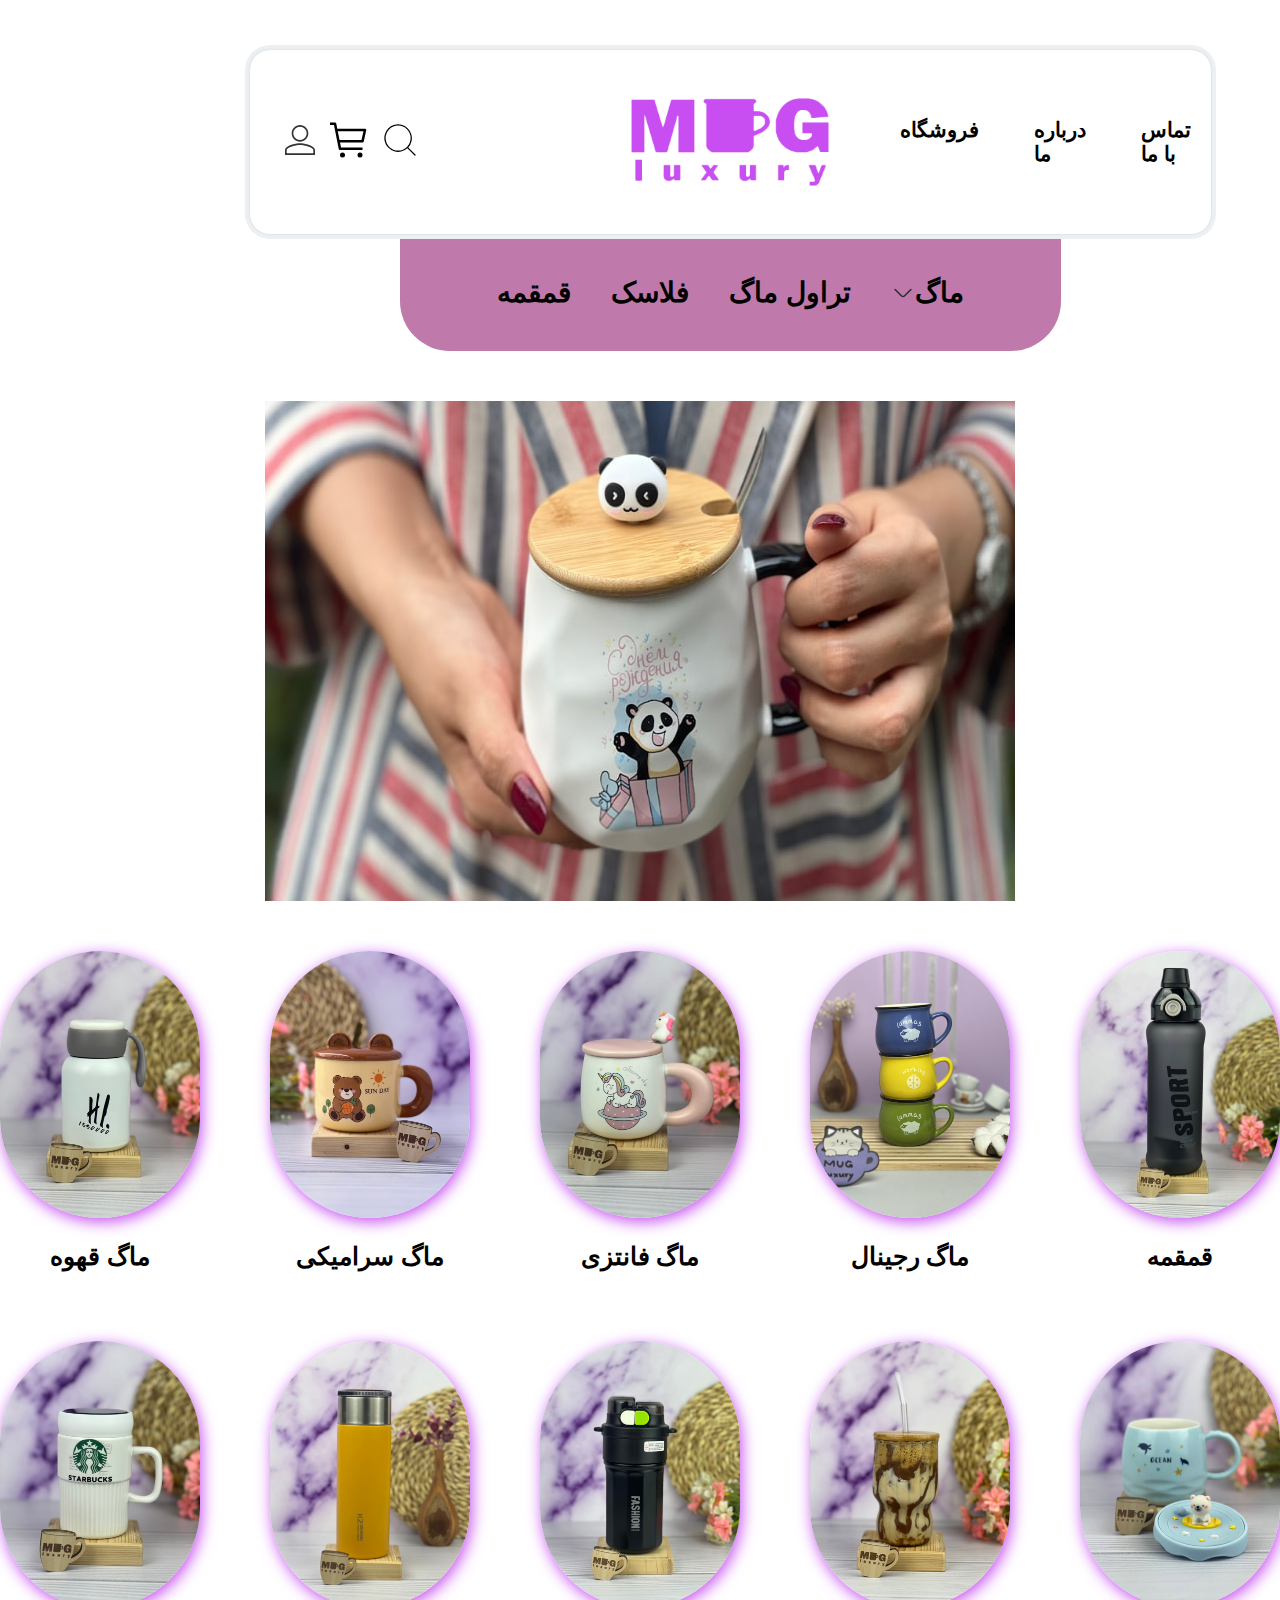
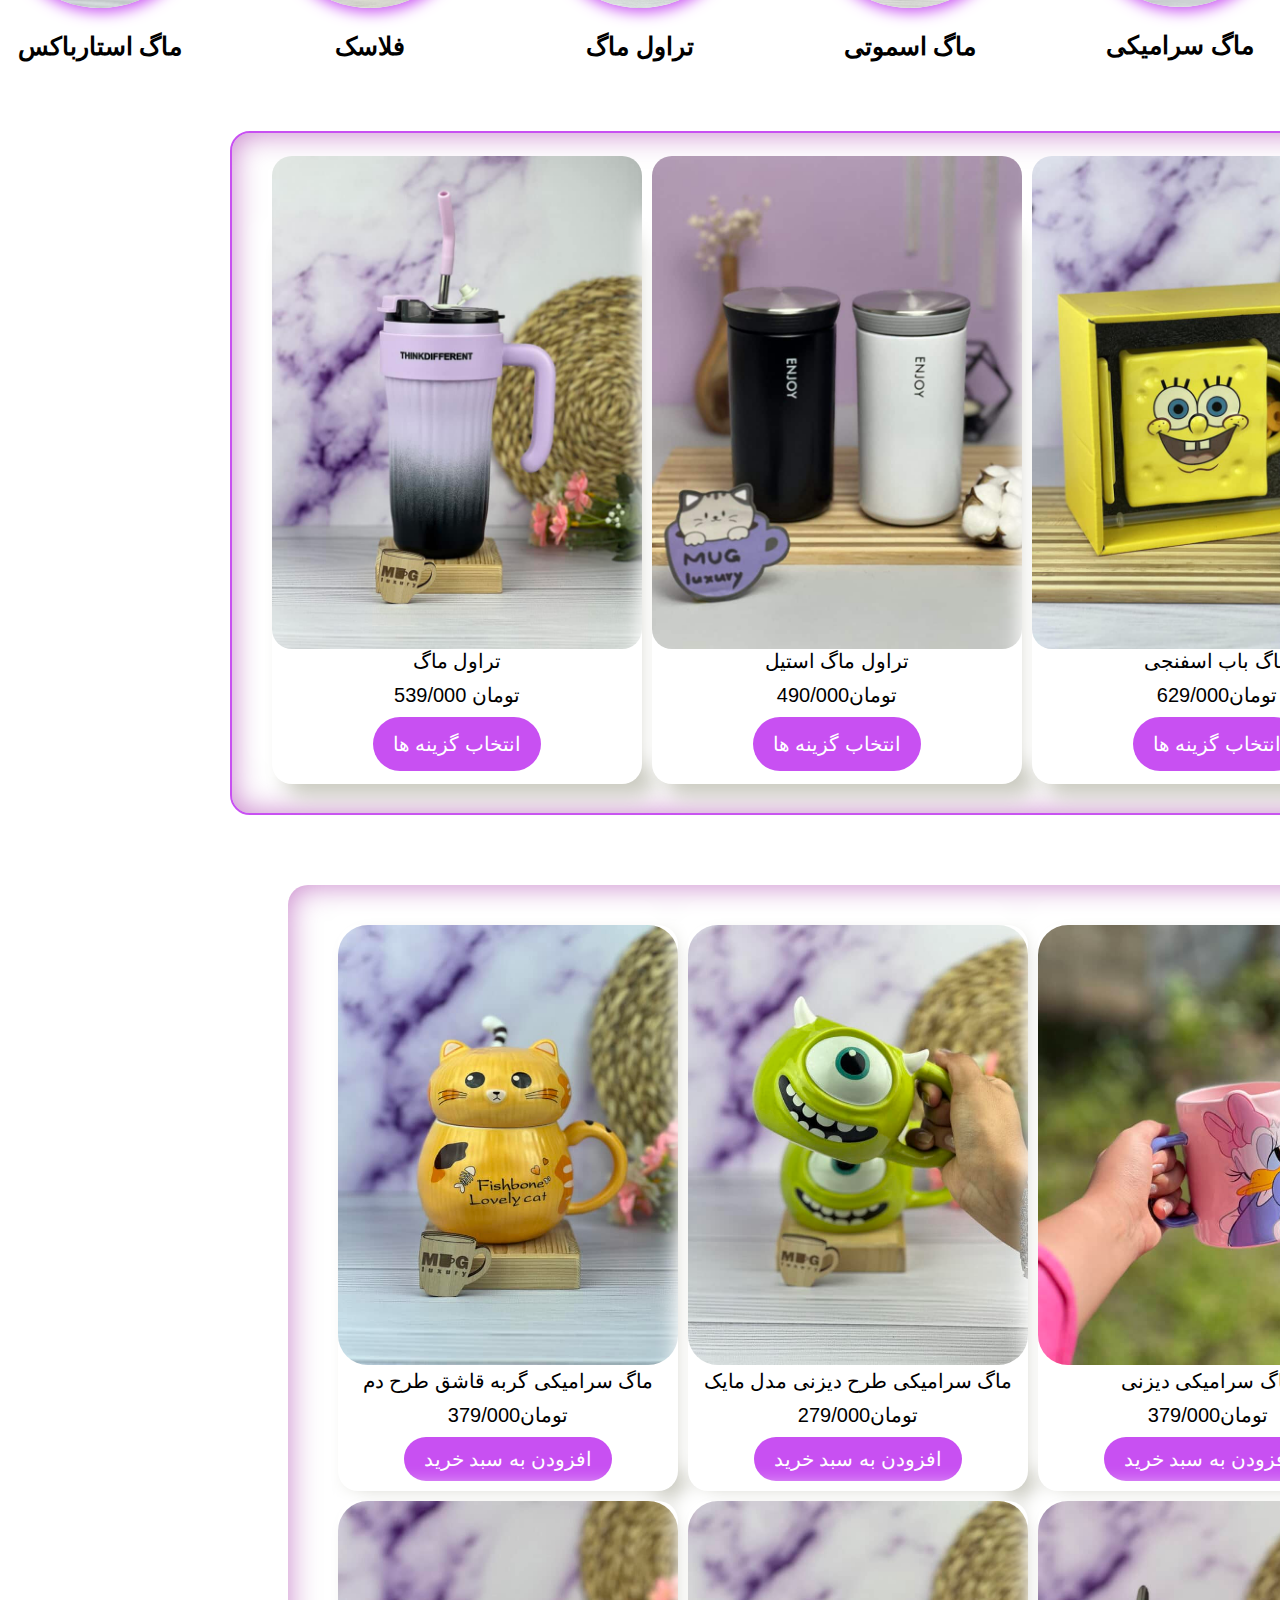
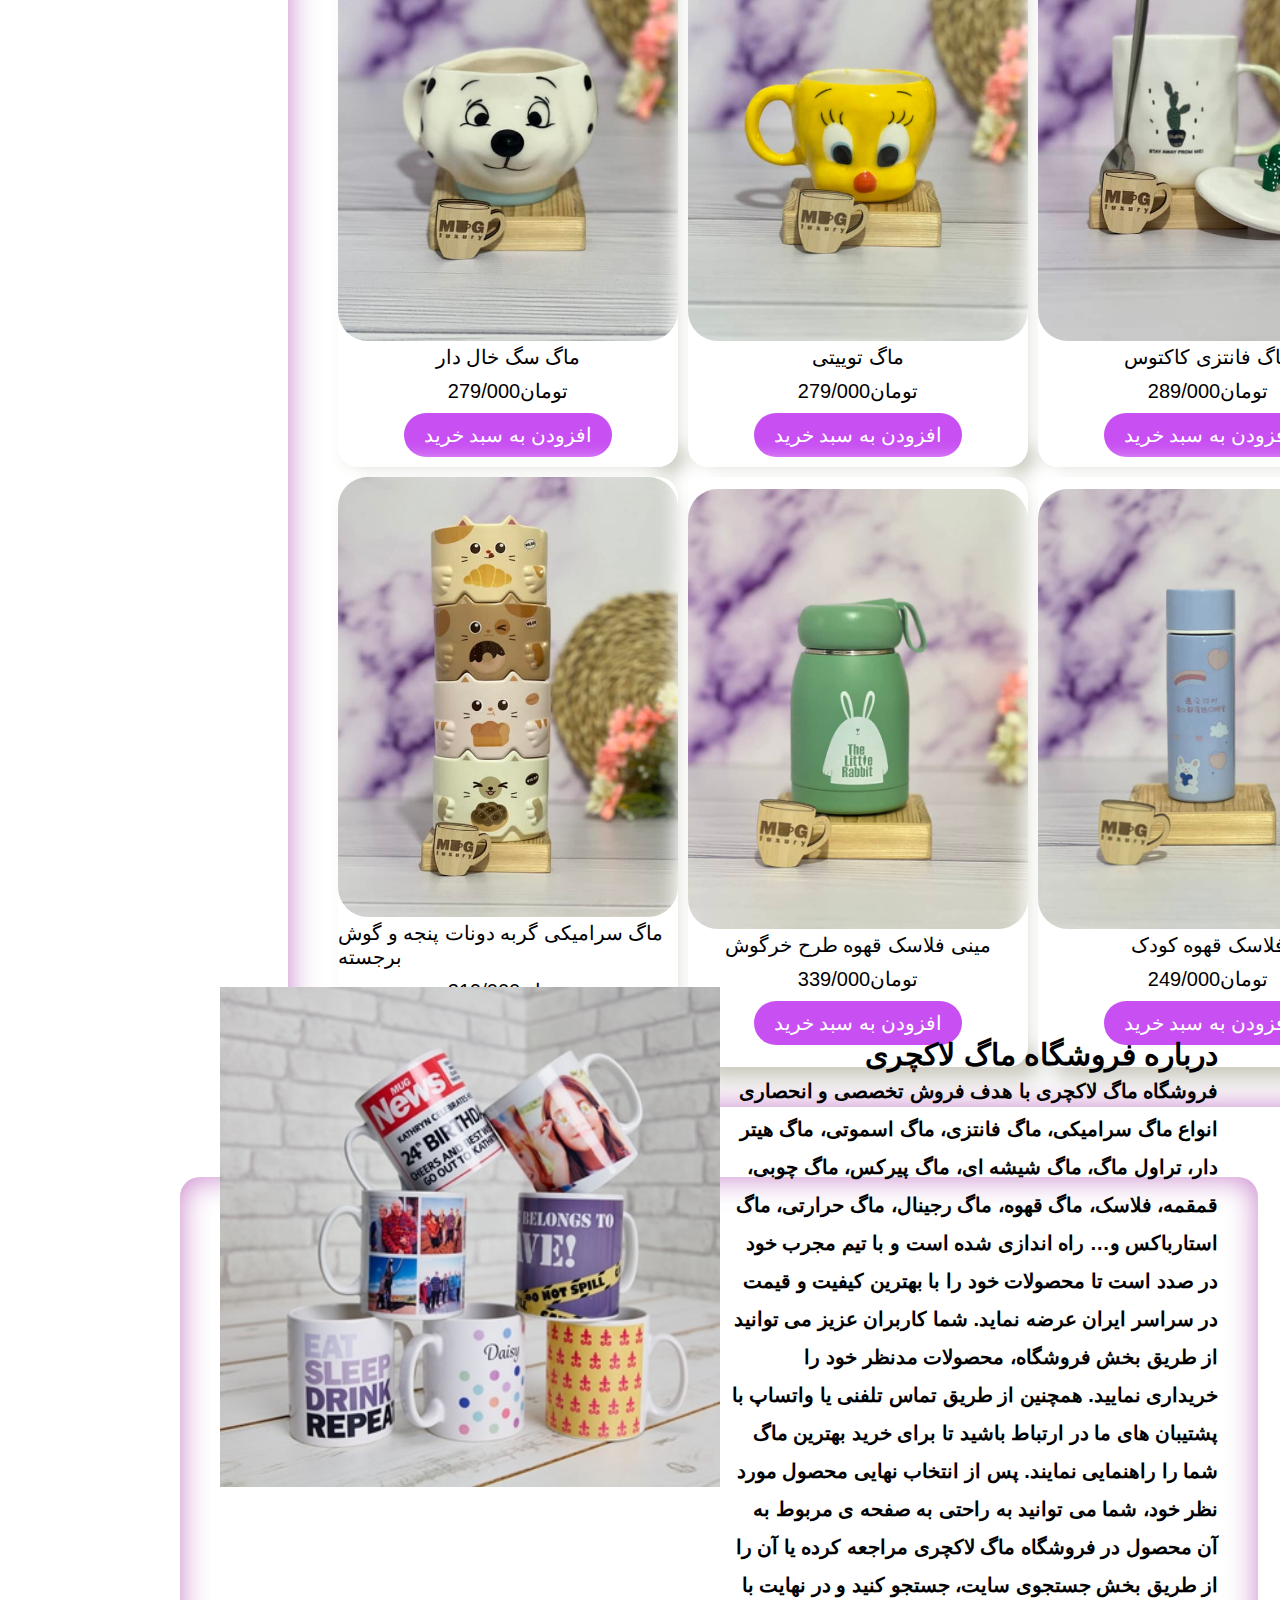
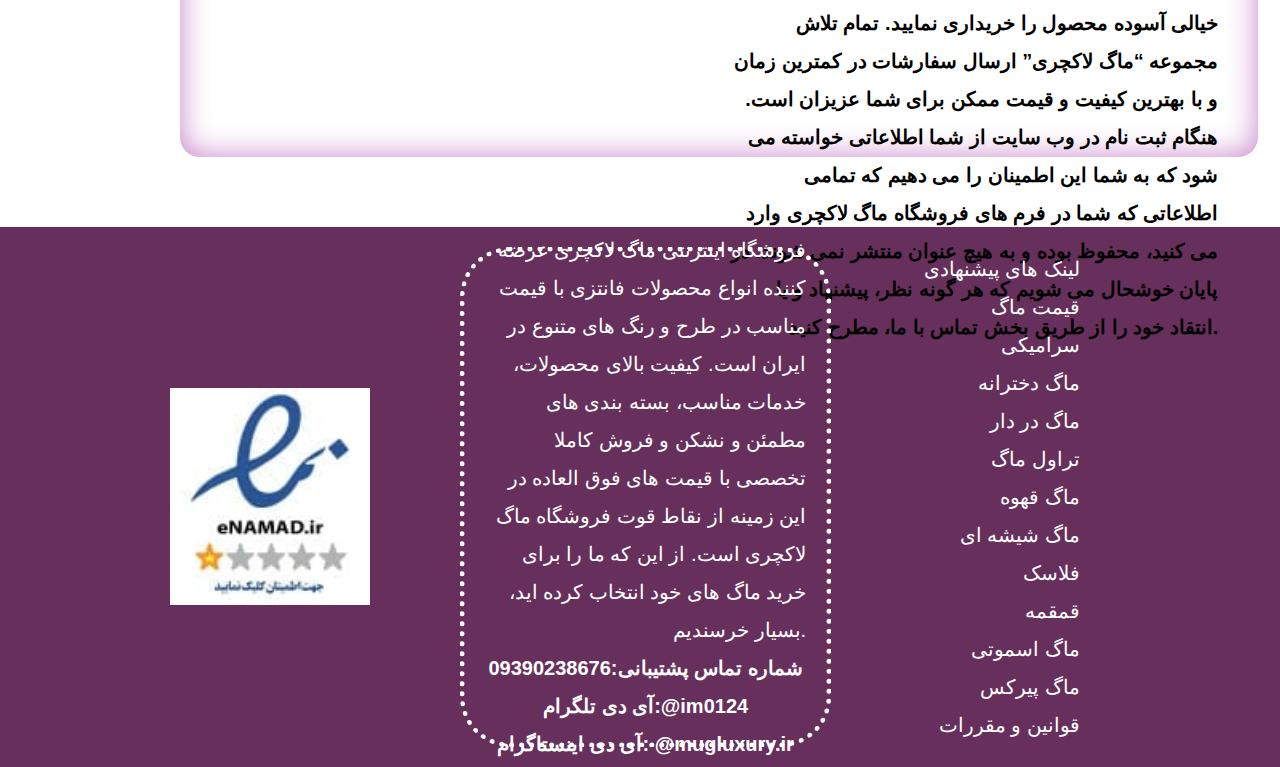
<file: index.html>
<!DOCTYPE html>
<html lang="en">
<head>
    <meta charset="UTF-8">
    <meta name="viewport" content="width=device-width, initial-scale=1.0">
    <title>Document</title>
    <link rel="stylesheet" href="./css/stley.css">
</head>
<body>
  <header>
    <div class="container">
     <div class="container-ul">
      <ul>
        <li><a href="#">فروشگاه</a></li>
        <li><a href="#">درباره ما</a></li>
        <li><a href="#">تماس با ما</a></li>   
      </ul> 
   </div>
     <div class="div-mag">
       <img src="./img/Untitled-1.png" alt="">
    </div>

    <div class="div-img">
       <img src="./img/magnifying-glass.svg" alt="">
       <a href="./data.html"> 
         <img src="./img/shopping-cart.svg" alt=""></a>  
       <img src="./img/person.svg" alt="">
    </div>
</div>
<div class="div-ul ">
  <nav class="nav">
    <ul>

     <li class="div-li" id="show-more-menu">
     <a href="#">ماگ</a>
      <img src="./img/arrow-down.svg" alt="">
        <ul>
         <li><a href="#">ماگ سرامیکی</a></li>
         <li><a href="#">ماگ اسموتی</a></li>
         <li><a href="#">ماگ  شیشه ای</a></li>
        </ul>
   </li>

    <li><a href="#">تراول ماگ</a></li>
    <li><a href="#">فلاسک</a></li>
    <li><a href="#">قمقمه</a></li> 
   </ul> 
   </nav>
  </div>
</header>
  <div class="div-img">
    <img src="./img/بک-گراند-ماگ-لاکچری.jpg" alt="">
  </div>
    
    <div class="img-div">
      <div class="img-div1">
      <div>
        <img src="./img/مینی-فلاسک-استیل-304-قهوه-درب-پیچی-بنددار-400-میل.jpg" alt="">
        <p>ماگ قهوه</p>
      </div>

      <div>
        <img src="./img/ماگ-کادویی-خرسی-درب-گوش-دار.jpg" alt="">
        <p>ماگ سرامیکی</p>
      </div>

      <div>
        <img src="./img/ماگ-سرامیکی-یونیکورن-دسته-ضخیم.jpg" alt="">
        <p>ماگ فانتزی</p>
      </div>

      <div>
        <img src="./img/ماگ-رجینال-سایز-کوچک.jpg" alt="">
        <p>ماگ رجینال</p>
      </div>

      <div>
        <img src="./img/قمقمه-ورزشی-اسپرت-ایون-آسان-نوش-دار-نی-دار-1000-میل.jpg" alt="">
        <p>قمقمه</p>
      </div>

      <div>
        <img src="./img/ماگ-سرامیکی-سفید-استارباکس-درب-آینه-ای.jpg" alt="">
        <p>ماگ استارباکس</p>
      </div>

      <div>
        <img src="./img/فلاسک-استیل-بدون-بند-صافی-دار-500-میل-استیل-316.jpg" alt="">
        <p>فلاسک</p>
      </div>

      <div>
        <img src="./img/تراول-ماگ-بنددار-دو-حالته-فانسون-استیل-316.jpg" alt="">
        <p>تراول ماگ</p>
      </div>

      <div>
        <img src="./img/لیوان-اسموتی-نی-دار-پیرکس-کدو-درب-چوبی-بامبو.jpg" alt="">
        <p>ماگ اسموتی</p>
      </div>

      <div>
        <img src="./img/ماگ-درب-سیلیکونی-OCEAN-768x1024.jpg" alt="">
        <p>ماگ سرامیکی</p>
      </div>
    </div>
    </div>
       
    <div class="cart">
      
      <div class="image-container">
          <a href="#">
          <img class="img1"  src="./img/تراول-ماگ-نی-دار-860-میل-THINKDIFFERENET-768x1024.jpg" alt="">
          <img src="./img/تراول-ماگ-860-میل-THINKDIFFERENET-768x1024.jpg" alt="">
          </a> 
          <p>تراول ماگ
          <span> تومان 539/000</span>
          </p>
          <button>انتخاب گزینه ها </button> 
    </div> 


      <div class="image-container">
        <a href="#">
          <img src="./img/تراول-ماگ-استیل-ENJOY-768x1024.jpg" alt="">
        <img src="./img/2024-08-19-17.57-768x1024.jpg" alt=""></a>
        <p>تراول ماگ استیل
          <span>490/000تومان</span>
          </p>
          <button>انتخاب گزینه ها </button>
           
      </div>
      


      <div class="image-container">
        <a href="#"><img src="./img/ماگ-باب-اسفنجی-جعبه-کادویی-768x1024.jpg" alt="">
          <img src="./img/ماگ-خاص-باب-اسفنجی-جعبه-کادویی-600x800.jpg" alt="">
        </a>
        <p>ماگ باب اسفنجی
          <span>629/000تومان</span>
          </p>
          <button>انتخاب گزینه ها </button>
           
      </div>

    
      <div class="image-container">
        <a href="#">
        <img src="./img/ماگ-خاص-لته-خوری-نگین-دار-زیره-دار-جعبه-کادویی-768x1024.jpg" alt="">
        <img src="./img/ماگ-لته-خوری-نگین-دار-زیره-دار-جعبه-کادویی-768x1024.jpg" alt=""></a>
        <p>ماگ لته خوری نگین دار زیره دار
        <span>490/000تومان</span>
        </p>
        <button>انتخاب گزینه ها </button>
      </div>
</div>
  </div>

  <div class="card">
  
  <div class="cards">
       <div class="card-img">
        <a href="#">
          <img src="./img/ماگ-سرامیکی-فانتزی-گربه-LOVELY-CAT-قاشق-طرح-دم-600x800.jpg" alt=""></a>
           <p>ماگ سرامیکی گربه قاشق طرح دم
          <span>379/000تومان</span>
          </p>
          <button>افزودن به سبد خرید</button>
       </div>
       <div class="card-img">
        <a href="#">
          <img src="./img/ماگ-سرامیکی-وارداتی-طرح-دیزنی-مدل-مایک-600x800.jpg" alt=""></a>
           <p> ماگ سرامیکی طرح دیزنی مدل مایک
          <span>279/000تومان</span>
          </p>
          <button>افزودن به سبد خرید</button>
       </div>

       <div class="card-img">
        <a href="#">
          <img src="./img/ماگ-وارداتی-دیزنی-DAISY-DUCK-و-DONALD-DUCK-بلند-برجسته-دسته-مستطیل-600x800.jpg" alt=""></a>
           <p> ماگ سرامیکی دیزنی 
          <span>379/000تومان</span>
          </p>
          <button>افزودن به سبد خرید</button>
       </div>

       <div class="card-img">
        <a href="#">
          <img src="./img/ماگ-سرامیکی-گربه-دم-دراز-قاشق-دار-درب-دار-600x800.jpg" alt=""></a>
           <p> ماگ سرامیکی گربه دم دراز
          <span>269/000تومان</span>
          </p>
          <button>افزودن به سبد خرید</button>
       </div>

       <div class="card-img">
        <a href="#">
          <img src="./img/ماگ-سرامیکی-سگ-خال-دار-طرح-دیزنی-600x800.jpg" alt=""></a>
           <p> ماگ سگ خال دار
          <span>279/000تومان</span>
          </p>
          <button>افزودن به سبد خرید</button>
       </div>


       <div class="card-img">
        <a href="#">
          <img src="./img/ماگ-سرامیکی-توییتی-طرح-دیزنی-600x800.jpg" alt=""></a>
           <p> ماگ توییتی
          <span>279/000تومان</span>
          </p>
          <button>افزودن به سبد خرید</button>
       </div>


       <div class="card-img">
        <a href="#">
          <img src="./img/ماگ-سرامیکی-فانتزی-کاکتوس-درب-استیکر-قاشق-دار-600x800.jpg" alt=""></a>
           <p> ماگ فانتزی کاکتوس 
          <span>289/000تومان</span>
          </p>
          <button>افزودن به سبد خرید</button>
       </div>

       <div class="card-img">
        <a href="#">
          <img src="./img/ماگ-سرامیکی-روباه-طرح-دیزنی-600x800.jpg" alt=""></a>
           <p> ماگ سرامیکی روباه طرح دیزنی
          <span>289/000تومان</span>
          </p>
          <button>افزودن به سبد خرید</button>
       </div>


       <div class="card-img">
        <a href="#">
          <img src="./img/ماگ-سرامیکی-گربه-دونات-پنجه-و-گوش-برجسته-600x800.jpg" alt=""></a>
           <p> ماگ سرامیکی گربه دونات پنجه و گوش برجسته
          <span>219/000تومان</span>
          </p>
          <button>افزودن به سبد خرید</button>
       </div>

       <div class="card-img">
        <a href="#">
          <img src="./img/مینی-فلاسک-سبز-قهوه-طرح-خرگوش-بند-سیلیکونی-320-میل-استیل-304-768x1024.jpg" alt=""></a>
           <p> مینی فلاسک  قهوه طرح خرگوش 
          <span>339/000تومان</span>
          </p>
          <button>افزودن به سبد خرید</button>
       </div>

       <div class="card-img">
        <a href="#">
          <img src="./img/فلاسک-قهوه-کودک-آبی-200-میل-استیل-304-768x1024.jpg" alt=""></a>
           <p> فلاسک قهوه کودک 
          <span>249/000تومان</span>
          </p>
          <button>افزودن به سبد خرید</button>
       </div>

       <div class="card-img">
        <a href="#">
          <img src="./img/ماگ-پیرکس-versailies-بلند-درب-چوبی-دسته-قهوه-ای-768x1024.jpg" alt=""></a>
           <p> ماگ پیرکس
          <span>179/000تومان</span>
          </p>
          <button>افزودن به سبد خرید</button>
       </div>
  </div></div>

    <div class="store">
      <div class="store-text">
      <div class="store-img">
        <img src="./img/mug.jpg" alt="">
        </div>
      <div class="store-p">
        <p>درباره فروشگاه ماگ لاکچری</p>
        <h4>فروشگاه ماگ لاکچری با هدف فروش تخصصی و انحصاری انواع ماگ سرامیکی، ماگ فانتزی، ماگ اسموتی، ماگ هیتر دار، تراول ماگ، ماگ شیشه ای، ماگ پیرکس، ماگ چوبی، قمقمه، فلاسک، ماگ قهوه، ماگ رجینال، ماگ حرارتی، ماگ استارباکس و… راه اندازی شده است و با تیم مجرب خود در صدد است تا محصولات خود را با بهترین کیفیت و قیمت در سراسر ایران عرضه نماید.
     
          شما کاربران عزیز می توانید از طریق بخش فروشگاه، محصولات مدنظر خود را خریداری نمایید. همچنین از طریق تماس تلفنی یا واتساپ با پشتیبان های ما در ارتباط باشید تا برای خرید بهترین ماگ شما را راهنمایی نمایند.
          
          پس از انتخاب نهایی محصول مورد نظر خود، شما می توانید به راحتی به صفحه ی مربوط به آن محصول در فروشگاه ماگ لاکچری مراجعه کرده یا آن را از طریق بخش جستجوی سایت، جستجو کنید و در نهایت با خیالی آسوده محصول را خریداری نمایید. تمام تلاش مجموعه “ماگ لاکچری” ارسال سفارشات در کمترین زمان و با بهترین کیفیت و قیمت ممکن برای شما عزیزان است.
          
          هنگام ثبت نام در وب سایت از شما اطلاعاتی خواسته می شود که به شما این اطمینان را می دهیم که تمامی اطلاعاتی که شما در فرم های فروشگاه ماگ لاکچری وارد می کنید، محفوظ بوده و به هیچ عنوان منتشر نمی شوند. در پایان خوشحال می شویم که هر گونه نظر، پیشنهاد و یا انتقاد خود را از طریق بخش تماس با ما، مطرح کنید. </h4>
      </div>
    </div>
    </div>

    <div class="div-footer">
     
      <div class="img-divv">
        <img src="./img/logo-enamad.jpg" alt="">
     </div>

      <div class="text">
        
       <p>فروشگاه اینترنتی ماگ لاکچری عرضه کننده انواع محصولات فانتزی با قیمت مناسب در طرح و رنگ های متنوع در ایران است. کیفیت بالای محصولات، خدمات مناسب، بسته بندی های مطمئن و نشکن و فروش کاملا تخصصی با قیمت های فوق العاده در این زمینه از نقاط قوت فروشگاه ماگ لاکچری است. از این که ما را برای خرید ماگ های خود انتخاب کرده اید، بسیار خرسندیم.</p>
       <h4>شماره تماس پشتیبانی:<span>09390238676</span></h4>
       <h4>آی دی تلگرام:<span>@im0124</span></h4>
       <h4>آی دی اینستاگرام:<span> @mugluxury.ir</span></h4>
      </div>

     
      <div class="div-a">
        <ul>
         <li><a href="#">لینک های پیشنهادی</a></li>
         <li><a href="#">قیمت ماگ سرامیکی</a></li>
         <li><a href="#">ماگ دخترانه</a></li>
         <li><a href="#">ماگ در دار</a></li>
         <li><a href="#">تراول ماگ</a></li>
         <li><a href="#">ماگ قهوه</a></li>
         <li><a href="#">ماگ شیشه ای</a></li>
         <li><a href="#">فلاسک</a></li>
         <li><a href="#">قمقمه</a></li>
         <li><a href="#">ماگ اسموتی</a></li>
         <li><a href="#">ماگ پیرکس</a></li>
         <li><a href="#">قوانین و مقررات</a></li>
        </ul>
       </div>
      </div>
      

  <script src="./js/add.js"></script> 
</body>
</html>
</file>
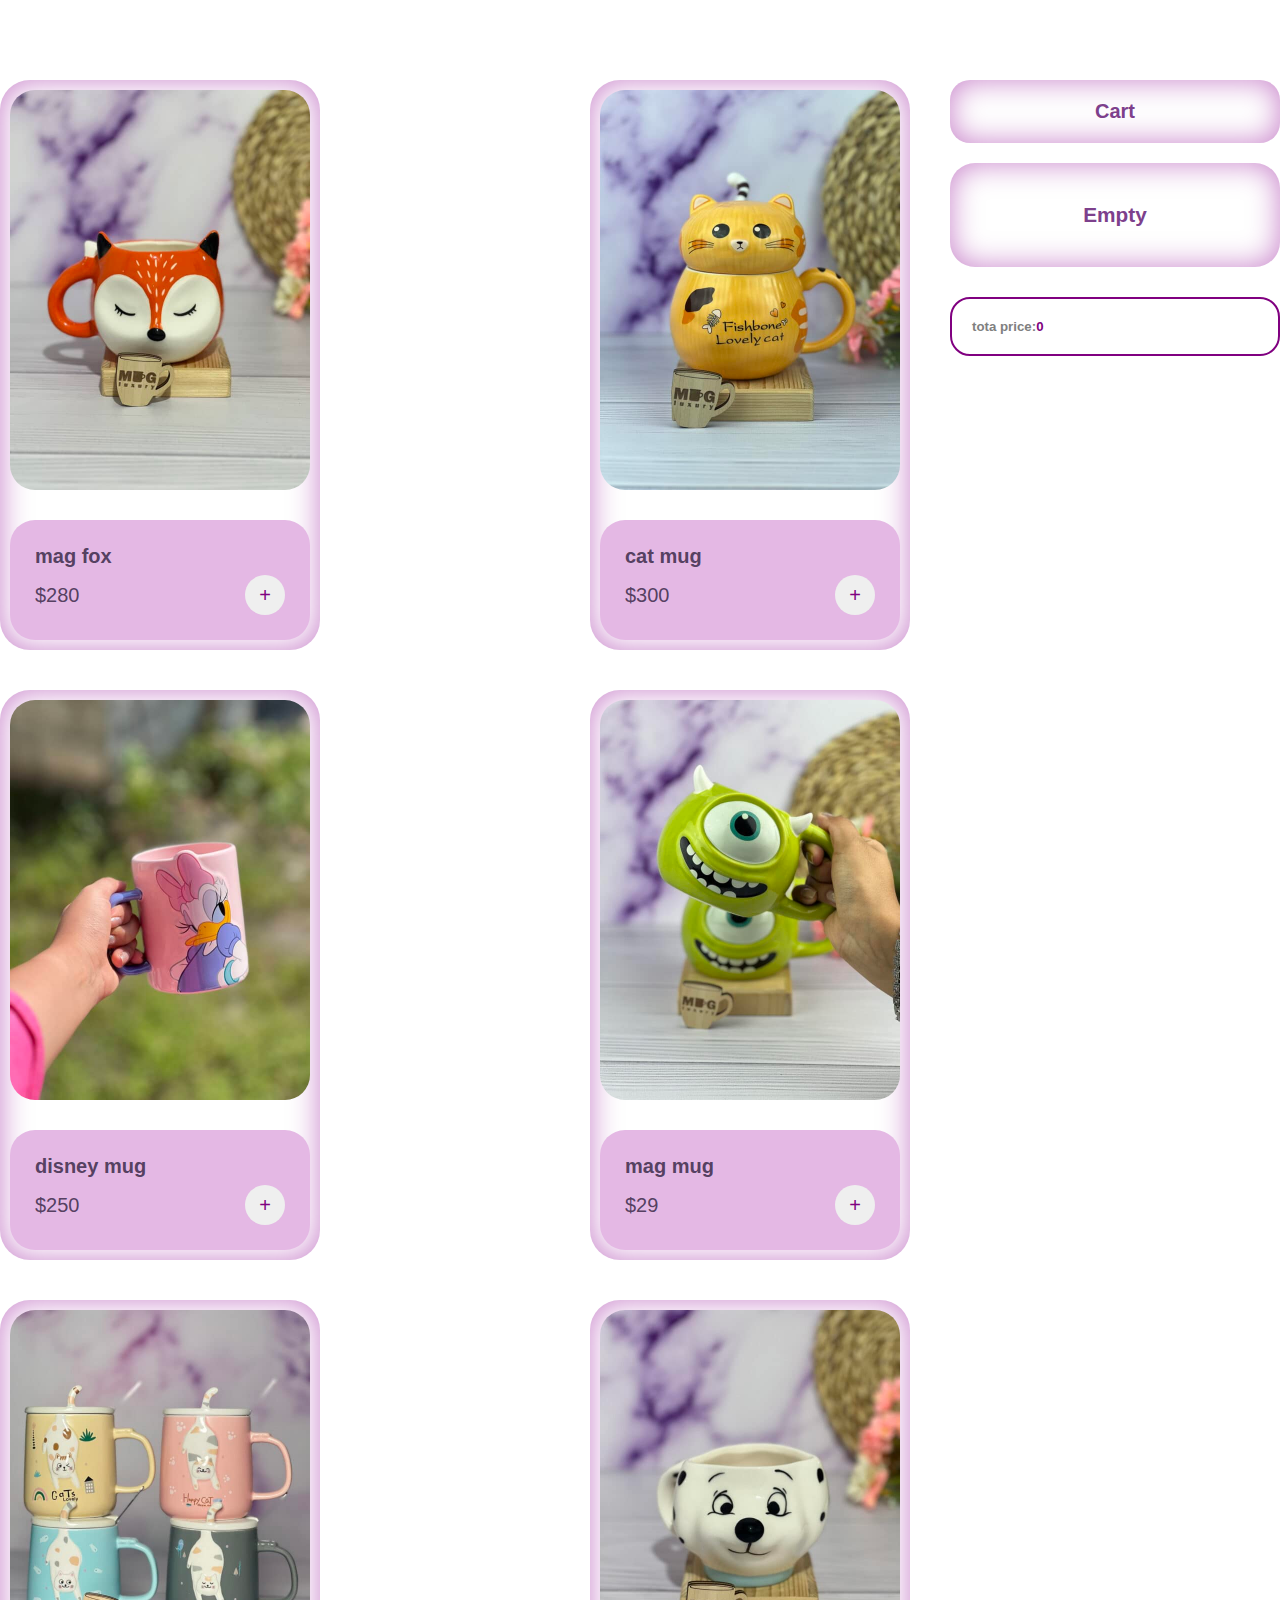
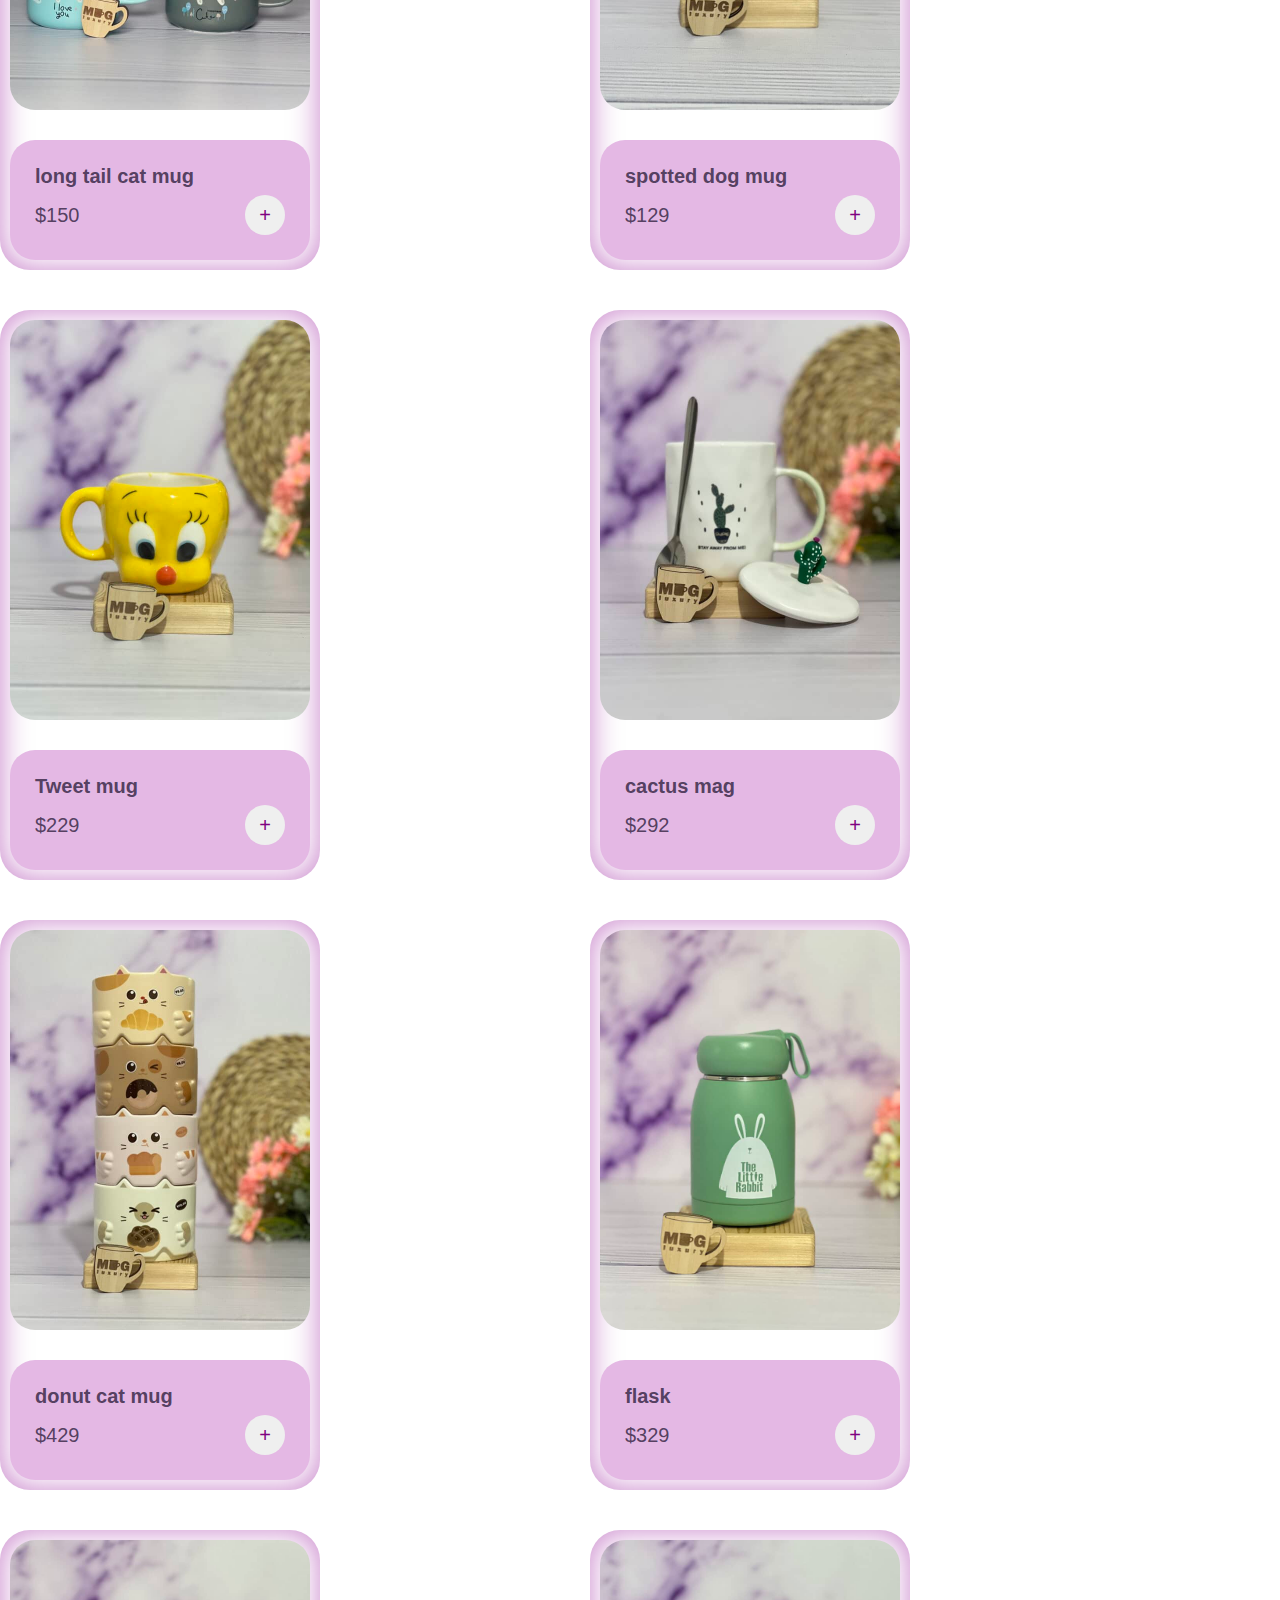
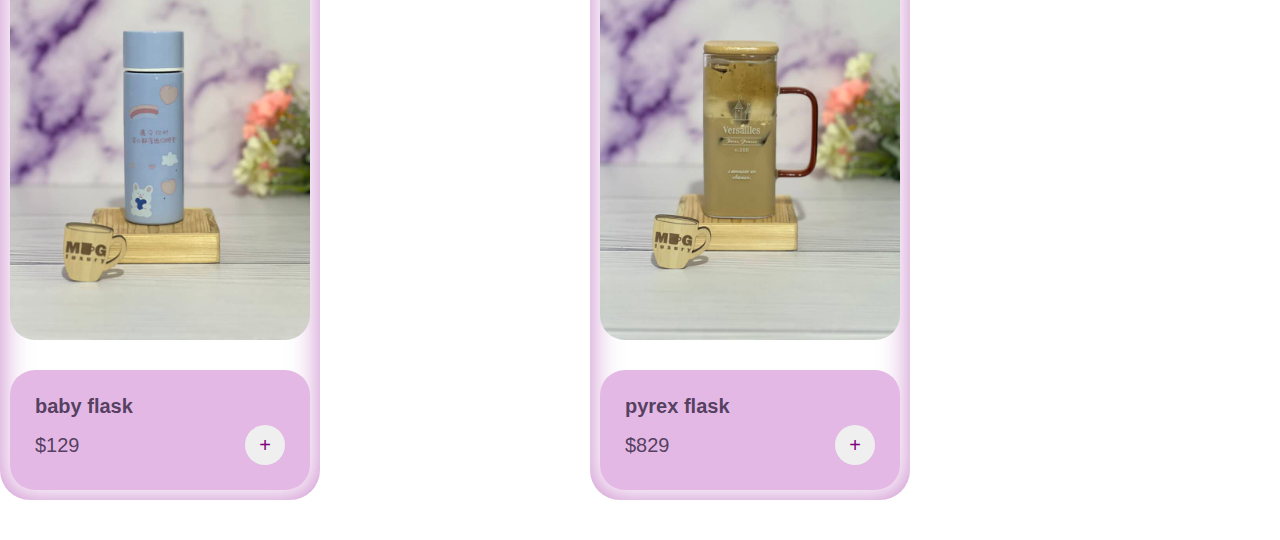
<file: data.html>
<!DOCTYPE html>
<html lang="en">
<head>
    <meta charset="UTF-8">
    <meta name="viewport" content="width=device-width, initial-scale=1.0">
    <title>Document</title>
    <link rel="stylesheet" href="./css/data.css">
</head>
<body>
    <main>
      <section id="products"> </section>
        <section id="cart">
          <h3>Cart</h3>
          <section id="cart-list"><h5>Empty</h5></section>
          <section id="total-price"><h5>tota price:<span>0</span></h5></section>
      </section>
   
   </main>
   <script type="module" src="./js/data.js"></script>
   <script type="module" src="./utils/httpreq.js"></script>
   <script type="module" src="./models/products.js"></script>
</body>
</html>
</file>
<file: css/stley.css>
* {
  padding: 0;
  margin: 0;
  font-family: Arial, Helvetica, sans-serif;
}
/* body {
  background-color: aqua;
} */

header {
  display: grid;
  grid-template-rows: 2fr 1fr;
}
.container {
  display: flex;
  flex-direction: row-reverse;
  justify-content: space-around;
  align-items: center;
  margin: 50px 250px 0px 250px;
  background-color: #fff;
  border-radius: 20px;
  box-shadow: 0px 0px 2px #cbcbcb, 0px 0px 0px 5px #ecf0f3;
  padding: 20px;
  position: relative;
  z-index: 1;

  .container-ul {
    margin-left: 60px;
    ul {
      display: flex;
      flex-direction: row;
      gap: 55px;
      font-size: 21px;
      font-weight: bold;
      li {
        list-style: none;
      }
      a {
        text-decoration: none;
        color: black;
      }
    }
  }

  .div-img {
    display: flex;
    flex-direction: row-reverse;

    img {
      width: 40px;
      height: 40px;
      margin-left: 10px;
      margin-bottom: 50px;
    }
  }
  .div-mag {
    display: flex;
    justify-content: center;
    align-items: center;
    img {
      width: 220px;
      height: 100px;
      margin-left: 200px;
    }
  }
}

.div-ul {
  display: flex;
  justify-content: center;
  align-items: center;
  position: sticky;
  font-size: 28px;
  font-weight: bold;
  background-color: rgb(191, 121, 170);
  padding: 10px;
  margin: 0 400px 0 400px;
  border-bottom-left-radius: 50px;
  border-bottom-right-radius: 50px;
  position: relative;

  ul {
    position: absolute;
    display: flex;
    flex-direction: row-reverse;
    gap: 40px;
    li {
      list-style: none;
    }
    a {
      text-decoration: none;
      color: black;
    }
    .div-li {
      display: flex;
      flex-direction: row-reverse;
      ul {
        color: black;
      }
    }
  }
}
#show-more-menu {
  position: relative;

  ul {
    display: flex;
    flex-direction: column;
    position: absolute;
    top: 0;
    left: -35px;
    background-color: #fff;
    border-top: 8px solid rgb(225, 197, 216);
    border-radius: 12px;
    padding-top: 20px;
    padding-bottom: 10px;
    margin-top: 28px;
    /* list-style: none; */
    width: 123px;
    display: none;

    li {
      /* margin: 0; */
      padding: 10px 20px;
      font-size: 0.9rem;
      color: black;
    }
    li:hover {
      background-color: rgba(232, 239, 254, 0.6);
    }
  }
}
@keyframes showUp {
  0% {
    opacity: 0;
  }
  100% {
    opacity: 1;
  }
}
.nav {
  display: flex;
  flex-direction: column;
  align-items: center;
  justify-content: center;
  background-color: black;
}

.div-img {
  display: flex;
  justify-content: center;
  margin-top: 50px;
  /* width: 500px; */
  img {
    width: 750px;
    height: 500px;
  }
}

.img-div1 {
  display: grid;
  grid-template-columns: repeat(5, 200px);
  gap: 70px;
  img {
    width: 200px;
    border-radius: 120px;
    box-shadow: 2px 4px 15px #c850f2;
  }

  p {
    font-size: 25px;
    margin-top: 20px;
    display: flex;
    justify-content: center;
    font-weight: bold;
  }
}
.img-div {
  margin-top: 50px;
  display: flex;
  justify-content: center;
  align-items: center;
} 

.cart {
  display: grid;
  grid-template-columns: repeat(4,370px);
  gap: 10px;
  margin-top: 50px;
  border: 2px solid #c850f2;
  /* padding: 40px 0px 40px -10px; */
  box-shadow: 0 0 30px 0 rgba(143.1198212188509, 4.168372135991628, 147.49624481201172, .5) inset;
  /* border: 5px solid rebeccapurple; */
  padding: 40px;
  margin: 70px;
  width: 1500px;
  height: 600px;
  border-radius: 20px;
  margin-left: 230px;



  img {
    border-radius: 20px;
  }

  div {
    display: flex;
    flex-direction: column;
    justify-content: center;
    align-items: center;
    
    margin-top: 150px;
    background-color: #fff;
    border-radius: 20px;
    box-shadow: 13px 13px 20px #cbcbc1,-13px -13px 20px #fff;
    padding-bottom:80px ;
    width: 100%;
    height: 57%;
  }

  button{
    font-size: 20px;
    color:#fff;
    border: none;
    border-radius: 50px;
    padding: 15px 20px;
    background-color: #c850f2;
    margin-top: 10px;
  }
  P{
  display: flex;
  flex-direction: column;
  justify-content: center;
  align-items: center;
  font-size: 20px;
  }
  span{
    margin-top: 10px;
  
  }

}
.image-container {
  position: relative;
  top:-100px;


}

.image-container img:first-child {
  width: 100%;
  height: 100%;
  display: block;
}

.image-container img:last-child {
  position: absolute;
  top: -70px;
  left: 0;
  width: 98%;
  height: 90%;
  opacity: 0;
  transition: opacity 0.3s ease;
}

.image-container:hover img:last-child {
  opacity: 1;
}

.image-container:hover img:first-child {
  opacity: 0;
}

.card{
  display: flex;
  justify-content: center;
  align-items: center;
  box-shadow: 0 0 30px 0 rgba(143.1198212188509, 4.168372135991628, 147.49624481201172, .5) inset;
  padding: 40px;
  margin: 70px;
  border-radius: 20px;
  width: 1400px;
  margin-left: 288px;
  
  
}

  .card-img{
   display: flex;
   flex-direction: column;
   justify-content: center;
   align-items: center;
   background-color: #fff;
   width: 340px;
   border-radius: 20px;
   box-shadow: 13px 13px 20px #cbcbc1,-13px -13px 20px #fff; 
   padding-bottom: 10px;
   margin-left: 40px;

    img{
  border-radius: 30px;
  width: 340px;
  height: 440px;
    }

    button{
      font-size: 20px;
      color:#fff;
      border: none;
      border-radius: 50px;
      padding: 10px 20px;
      background-color: #c850f2;
      margin-top: 10px;
      
    }
    P{
    display: flex;
    flex-direction: column;
    justify-content: center;
    align-items: center;
    font-size: 20px;
    }
    span{
      margin-top: 10px;
    
    }
  }

  .cards{
    display: grid;
    grid-template-columns: repeat(4,340px);
    gap: 10px;
    padding-right:70px;
  
  }

  .store-text{
    display: grid;
    grid-template-columns: repeat(2,auto);
    gap: 10px;
    margin: 0;
   
  }
  .store{
     display: flex;
    justify-content:center; 
     align-items: center; 
    box-shadow: 0 0 30px 0 rgba(143.1198212188509, 4.168372135991628, 147.49624481201172, .5) inset;
    padding: 40px;
    margin: 70px;
    border-radius: 20px;
    width:78%;
    margin-left: 180px;
    height: 500px;
  
  
  }
  .store-p{
    text-align: right;
    margin-top: 50px;
    
    p{
      font-size: 30px;
      font-weight: bold;
    }
    h4{
      
      font-size: 20px;
      line-height: 1.9;
    }
   
  }
.store-img{
  img{
    width: 500px;
  }
}
.div-footer{
  display: flex;
  flex-direction: row;
  justify-content:space-between;
  align-items: center;
  gap: 90px;
  padding: 20px;
  text-align:right;
  width: 100%;
  background-color:#672f5c;


}
.div-a{
  line-height: 1.9;
  margin-right: 220px;
  
  a{
    text-decoration: none;
    color:#fff;
    font-size: 20px;
  }
  li{
    list-style: none;
  }
}

.text{
  color: #fff;
  display: flex;
  flex-direction: column;
  justify-content: center;
  align-items: center;

  line-height: 1.9;
  border: 5px dotted #fff;
  border-radius: 50px;
  padding: 20px;
  height: 450px;
  font-size: 20px;
  width: 350px;
 
}

.img-divv{
  margin-left:150px;
  display: flex;
  justify-content: center;
  align-items: center;
  
  img{
    width: 200px;
  }
}
</file>
<file: css/data.css>
*{
    padding: 0;
    margin: 0;
    box-sizing: border-box;
    font-family: Arial, Helvetica, sans-serif;
}   
body{    
    max-width: 1400px;
    margin: auto;
}
header{
    color: black;
    padding: 80px 0;
}
main{
    display: flex;
    justify-content: space-between;
    margin-top: 80px;
}
#products{
    display: flex;
    flex-wrap: wrap;
    justify-content: space-between;
    margin-right:40px;
}
#products > div{ 
width: 320px;
display: flex;
flex-direction: column;
align-items: center;
border-radius: 30px;
padding: 10px;
margin-bottom: 40px;
box-shadow: 0 0 30px 0 rgba(143.1198212188509, 4.168372135991628, 147.49624481201172, .5) inset;

}
#products img{
    width: 300px;
    border-radius: 25px;
}
#product-info{
    display: flex;
    flex-direction: column;
    justify-content: space-between;
    background-color: rgb(228, 184, 228);
    width: 100%;
    border-radius: 25px;
    height: 120px;
    padding: 25px;
    margin-top: 30px;
  
}
#product-info h3{
font-size: 20px;
color: rgba(54, 38, 69, 0.84);
}
#product-info div{
    display: flex;
    justify-content: space-between;
    align-items: center;
}
#product-info span{
    color: rgba(54, 38, 69, 0.84);
    font-size: 20px;
}

#product-info button{
    width: 40px;
    height: 40px;
    border:none;
    border-radius: 50px;
    font-size: 20px;
    color:purple;

}
#product-info button:hover{
    background-color:rgb(158, 21, 158);
    color: #fff;
    border-radius: 40%;
}

 #cart h3{
    box-shadow: 0 0 30px 0 rgba(143.1198212188509, 4.168372135991628, 147.49624481201172, .5) inset;
padding: 20px;
border-radius: 20px;
text-align: center;
font-size: 20px;
color: #7d408c;
margin-bottom: 20px;
}

#cart-list {
    width: 330px;
}
#cart-list h5{
    color: #7d408c;
    box-shadow: 0 0 30px 0 rgba(143.1198212188509, 4.168372135991628, 147.49624481201172, .5) inset;
    padding: 40px 0;
    text-align: center;
    border-radius: 25px;
    font-size:1.3rem;
    margin-bottom:30px;
}
#cart-list> div{
    display: flex;
    align-items:center;
    justify-content: space-between;
    box-shadow: 0 0 30px 0 rgba(143.1198212188509, 4.168372135991628, 147.49624481201172, .5) inset;
    padding: 20px;
    margin-bottom: 20px;
    border-radius: 25px;
    }
  #cart-list img{
    width: 20%;
    border-radius: 70px;
  }
  #cart-info{
    text-align: center;
  }
  #cart-info h4{
   color: #7f7580;
   margin-bottom: 10px;
   font-size:20px;

  }
  #cart-info p{
    color: #7b6a7d;
    
  }
  #cart-control div{
    /* width: 90px; */
    display: flex;
    justify-content: space-between;
    align-items: center;
    margin-bottom: 10px;
   
    }
    #cart-control div button{
        background:rgb(148, 84, 148);
        border:none;
        width: 30px;
        height: 30px;
        line-height: 30px;
        border-radius: 50%;
        font-size: 1.4rem;
       cursor: pointer;
    transition: 0.2s all ease-in;
    color: #fff;
}
#cart-control div button:hover{
    background-color:rgb(207, 165, 207);
    color: #fff;
    border-radius: 40%;
    }
    #cart-control>button{
        background-color: #8929942f;
        border:1px solid var(--color-error);
        border-radius:5px;
        width:100%;
        padding: 5px;
        border-radius: 10px;
        color: var(--color-error);
        cursor: pointer;
        transition: 0.2s all ease-in;
    }
    #total-price {
        border:2px solid purple;
        padding: 20px;
        border-radius: 20px;
        color: gray;
      }
      #total-price span{
        color: purple;
      }
</file>
